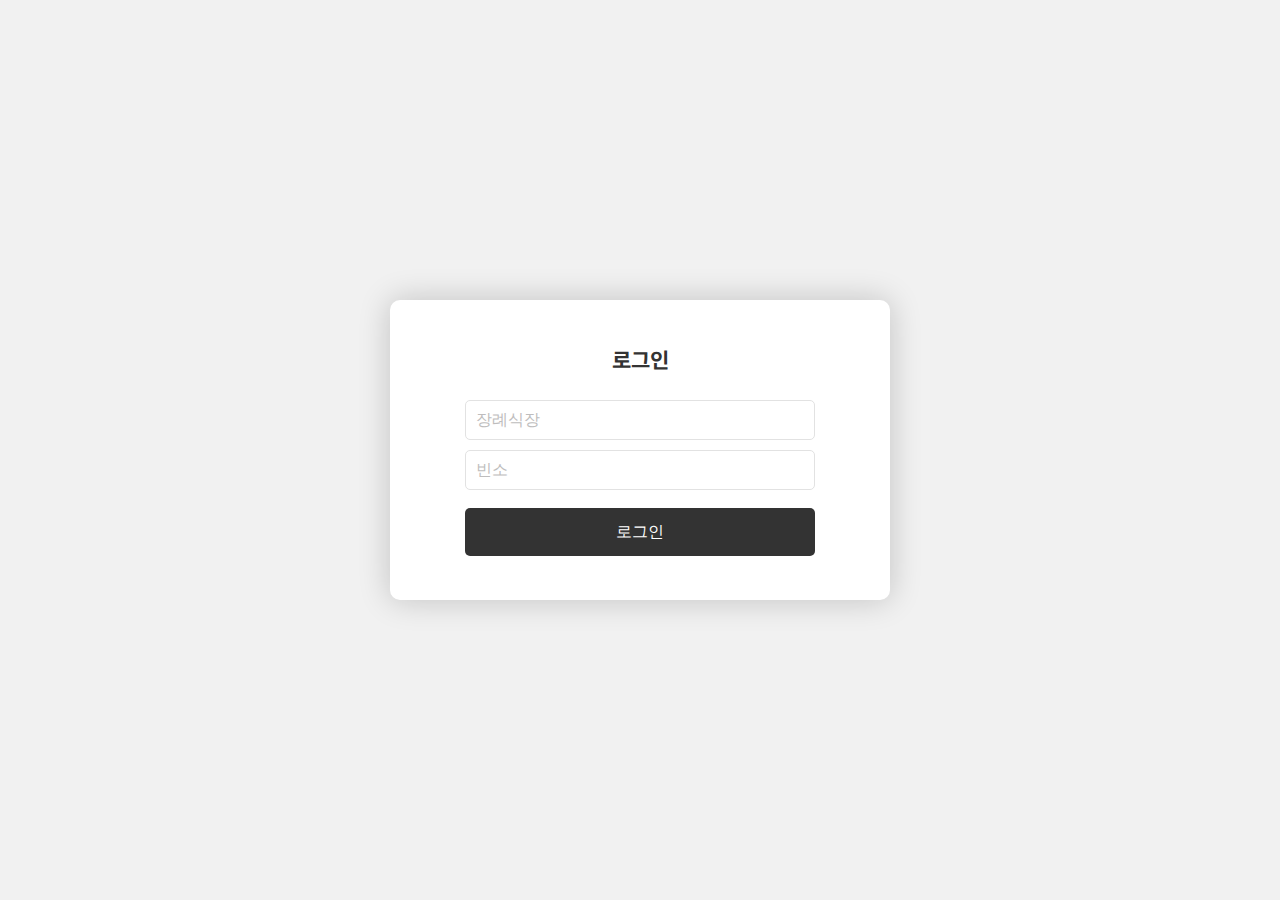
<file: index.html>
<!DOCTYPE html>
<html lang="ko">
  <head>
    <meta charset="UTF-8" />
    <meta name="viewport" content="width=device-width, initial-scale=1.0" />
    <link rel="stylesheet" href="./css/base.css" />
    <link rel="stylesheet" href="./css/common.css" />
    <link rel="stylesheet" href="./css/content.css" />
    <link
      rel="stylesheet"
      href="https://fonts.googleapis.com/css2?family=Material+Symbols+Outlined:opsz,wght,FILL,GRAD@48,400,0,0"
    />
    <title>주문</title>
    <script>
      const place = localStorage.getItem("place");
      const room = localStorage.getItem("room");
      if (!place || !room) {
        location.href = "/login.html";
      }
    </script>
  </head>
  <body>
    <div class="wrapper">
      <header class="header">
        <!-- <div class="logo">logo</div> -->
        <ul class="category">
          <li onclick="onSelectCate(0)">전체</li>
          <li onclick="onSelectCate(1)">카테고리1</li>
          <li onclick="onSelectCate(2)">카테고리2</li>
          <li onclick="onSelectCate(3)">카테고리3</li>
          <li onclick="onSelectCate(4)">카테고리4</li>
        </ul>
        <button type="button" class="btn_my_menu" onclick="onMenuToggle()">
          <span class="material-symbols-outlined"> account_circle </span>
          <div class="menu_pop">
            <ul>
              <li onclick="onPopMyInfo()">내 정보</li>
              <li onclick="onPopOrderList()">주문내역</li>
              <li onclick="onPopLogout()">로그아웃</li>
            </ul>
          </div>
        </button>
      </header>
      <div class="container">
        <section class="product_section">
          <ul class="product_list"></ul>
        </section>
        <section class="cart_section">
          <h2>
            장바구니<button
              type="button"
              class="btn_del"
              onclick="onRemoveCart()"
            >
              <span class="material-symbols-outlined">delete</span>
              전체삭제
            </button>
          </h2>
          <ul class="cart_list"></ul>
          <div class="cart_bttom_box">
            <span class="price_box">
              <span class="txt">합계 금액</span>
              <span class="price">0원</span>
            </span>
            <button class="btn_order" type="button" onclick="onOrderSubmit()">
              주문하기
            </button>
          </div>
        </section>
      </div>
      <footer class="footer"></footer>
    </div>
    <!-- 팝업 공통 -->
    <div class="common_pop_box">
      <div class="con_box">
        <div class="header">
          <h2></h2>
          <button class="btn_close" onclick="closePop('.common_pop_box')">
            <span class="material-symbols-outlined"> close </span>
          </button>
        </div>
        <div class="body">ss</div>
      </div>
      <div class="bg_box" onclick="closePop('.common_pop_box')"></div>
    </div>
    <!-- 주문내역 팝업 -->
  </body>
  <script>
    let prodList = [
      {
        name: "육개장1",
        img: "./images/menu.jpg",
        price: "1100000",
        ea: "50인분",
        category: 1,
        uid: "test1",
      },
      {
        name: "육개장2",
        img: "./images/menu.jpg",
        price: "1100000",
        ea: "50인분",
        category: 1,
        uid: "test2",
      },
      {
        name: "육개장3",
        img: "./images/menu.jpg",
        price: "1100000",
        ea: "50인분",
        category: 1,
        uid: "test3",
      },
      {
        name: "육개장4",
        img: "./images/menu.jpg",
        price: "1100000",
        ea: "50인분",
        category: 2,
        uid: "test4",
      },
      {
        name: "육개장5",
        img: "./images/menu.jpg",
        price: "1100000",
        ea: "50인분",
        category: 3,
        uid: "test5",
      },
    ];

    let currnetCate = 0;

    const getProdList = (data, cate) => {
      if (!data) return;
      let list = ``;
      if (cate) {
        data = data.filter((el) => el.category == cate);
      }
      data.forEach((el) => {
        list += `
          <li data-uid=${el.uid} onclick="onCart('${el.uid}')">
            <div class="img_box"><img src=${el.img} /></div>
            <div class="tit_box">
              <span class="tit">${el.name}</span>
              <span class="info">단위 : ${el.ea}</span>
              <span class="price">${new Intl.NumberFormat("ko-KR").format(
                el.price
              )}원</span>
            </div>
          </li>
        `;
      });
      document.querySelector(".product_list").innerHTML = list;
    };
    getProdList(prodList);

    document.addEventListener("click", (e) => {
      if (!e.target.closest(".btn_my_menu")) {
        onMenuToggle(1);
      }
    });

    //팝업열기
    const openPop = (target) => {
      document.querySelector(target).classList.add("on");
    };
    //팝업닫기
    const closePop = (target) => {
      document.querySelector(target).classList.remove("on");
      const title = document.querySelector(".common_pop_box .header h2");
      title.innerText = ``;
    };

    //내정보 팝업
    const onPopMyInfo = () => {
      const title = document.querySelector(".common_pop_box .header h2");
      title.innerText = `내 정보`;
      openPop(".common_pop_box");
    };
    //주문내역 팝업
    const onPopOrderList = () => {
      const title = document.querySelector(".common_pop_box .header h2");
      title.innerText = `주문내역`;
      openPop(".common_pop_box");
    };
    //로그아웃 팝업
    const onPopLogout = () => {
      const title = document.querySelector(".common_pop_box .header h2");
      title.innerText = `로그아웃`;
      const body = document.querySelector(".common_pop_box .body");

      body.innerHTML = `
      <div class="login__wrap logout">
          <div class="input_box">
            <input
              class="custom_input"
              type="text"
              id="place"
              placeholder="장례식장"
            />
          </div>
          <div class="input_box">
            <input
              class="custom_input"
              type="text"
              id="room"
              placeholder="빈소"
            />
          </div>
          <button type="button" onclick="onLogout()" class="btn_basic btn_login">
            로그아웃
          </button>
        </div>
      `;
      openPop(".common_pop_box");
    };

    const onLogout = () => {
      const place = document.querySelector("#place").value;
      const room = document.querySelector("#room").value;
      const localData = {
        place: localStorage.getItem("place"),
        room: localStorage.getItem("room"),
      };
      if (place == localData.place && room == localData.room) {
        localStorage.removeItem("place");
        localStorage.removeItem("room");
        location.href = "/login.html";
      } else {
        alert("정보가 올바르지 않습니다.");
      }
    };

    //메뉴토글
    const onMenuToggle = (close) => {
      const btn = document.querySelector(".btn_my_menu");
      if (close) {
        btn.classList.remove("on");
      } else {
        btn.classList.toggle("on");
      }
    };

    //카테고리 선택
    const onSelectCate = (uid) => {
      currnetCate = uid;
      getProdList(prodList, uid);
    };

    //가격 합계
    const priceSum = () => {
      const list = document.querySelectorAll(`.cart_list li`);
      let sum = 0;
      list.forEach((el) => {
        const prod = prodList.find((el2) => el2.uid == el.dataset.uid);
        sum += 1 * prod.price * el.querySelector("input").value;
      });
      document.querySelector(".cart_bttom_box .price_box .price").innerHTML = `
        ${new Intl.NumberFormat("ko-KR").format(sum)}원
      `;
      console.log(sum);
    };

    //장바구니 담기
    const onCart = (uid) => {
      const prod = prodList.find((el) => el.uid == uid);
      const cartList = document.querySelector(".cart_list");
      const isUid = cartList.querySelector(`li[data-uid='${uid}']`);

      if (isUid) {
        isUid.querySelector("input").value++;
      } else {
        const list = `
          <li data-uid=${prod.uid}>
            <div class="prod_info">
              <span class="tit">${prod.name}</span>
              <span class="price">${new Intl.NumberFormat("ko-KR").format(
                prod.price
              )}원</span>
            </div>
            <div class="amount_box">
              <button class="btn" type="button" onclick="onCartMinus('${
                prod.uid
              }')">-</button>
              <input class="input" type="number" value="1" readonly />
              <button class="btn" type="button" onclick="onCartPlus('${
                prod.uid
              }')">+</button>
              <button class="btn del" type="button" onclick="onRemoveCart('${
                prod.uid
              }')">
                <span class="material-symbols-outlined">delete</span>
              </button>
            </div>
          </li>
        `;
        cartList.innerHTML += list;
      }
      priceSum();
    };

    //수량합계
    const onModifySum = (uid, ea) => {
      const li = document.querySelector(`.cart_list li[data-uid=${uid}]`);
      const prod = prodList.find((el) => el.uid == uid);
      li.querySelector(".price").innerHTML = `${new Intl.NumberFormat(
        "ko-KR"
      ).format(prod.price * ea)}원`;
    };

    //수량조절
    const onCartMinus = (uid) => {
      const li = document.querySelector(`.cart_list li[data-uid=${uid}] input`);
      const value = li.value;
      if (value == 1) {
        alert("최소수량 입니다.");
      } else {
        li.value--;
      }
      onModifySum(uid, li.value);
      priceSum();
    };
    const onCartPlus = (uid) => {
      const input = document.querySelector(
        `.cart_list li[data-uid=${uid}] input`
      );
      input.value++;
      onModifySum(uid, input.value);
      priceSum();
    };

    //장바구니 초기화
    const cartReset = () => {
      document.querySelectorAll(`.cart_list li`).forEach((el) => {
        el.remove();
      });
    };

    //장바구니 삭제
    const onRemoveCart = (uid) => {
      if (!uid) {
        cartReset();
      } else {
        document.querySelector(`.cart_list li[data-uid=${uid}]`).remove();
      }
      priceSum();
    };

    //주문하기
    const onOrderSubmit = () => {
      const agree = confirm("주문 하시겠습니까?");
      if (!agree) return;
      const list = document.querySelectorAll(`.cart_list li`);
      const listArr = [];
      list.forEach((el) => {
        const uid = el.dataset.uid;
        const ea = el.querySelector("input").value;
        let obj = {
          uid,
          ea,
        };
        listArr.push(obj);
      });
      alert("주문이 완료되었습니다.");
      cartReset();
      priceSum();
      console.log(listArr);
    };
  </script>
</html>
</file>
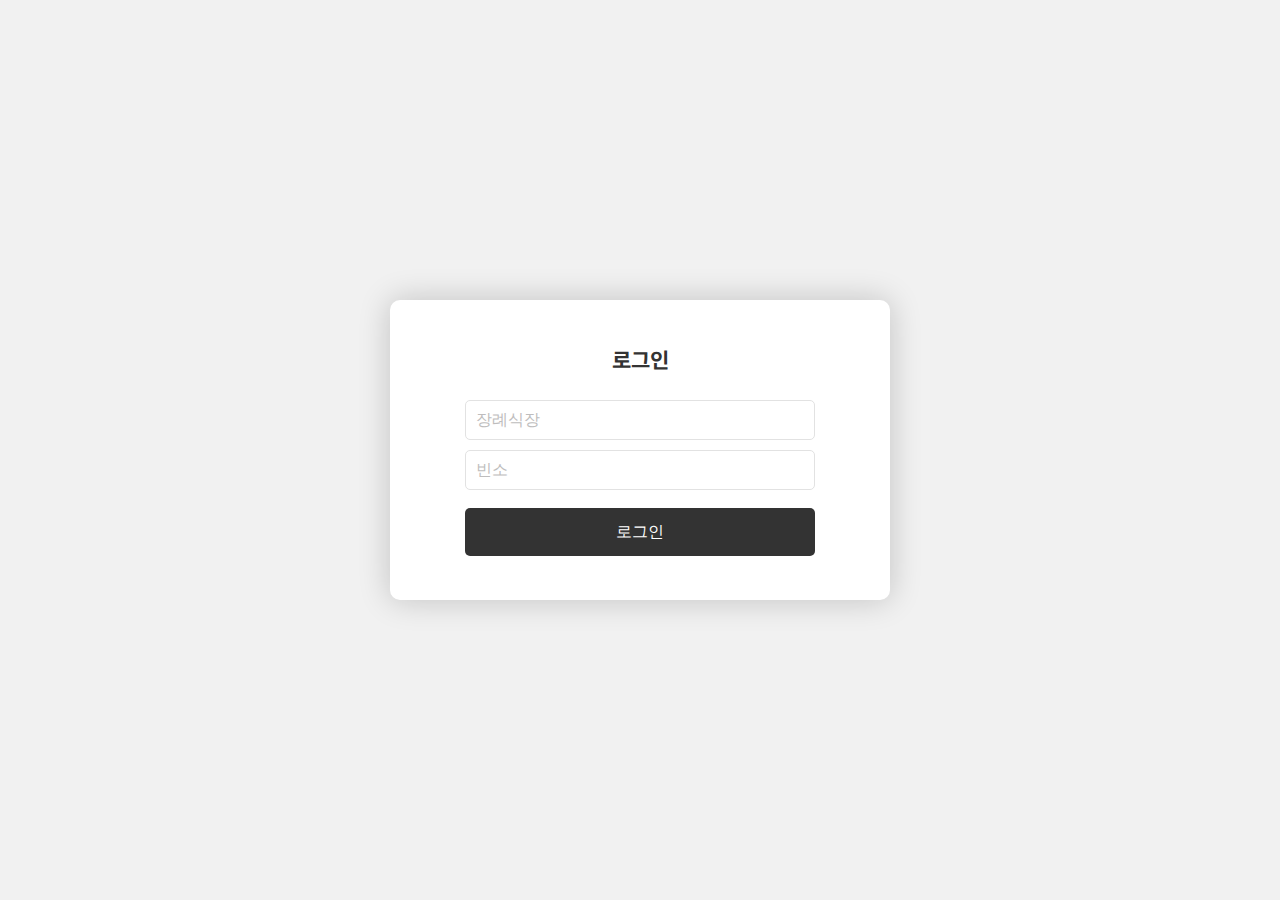
<file: login.html>
<!DOCTYPE html>
<html lang="en">
  <head>
    <meta charset="UTF-8" />
    <meta name="viewport" content="width=device-width, initial-scale=1.0" />
    <title>로그인</title>
    <link rel="stylesheet" href="./css/base.css" />
    <link rel="stylesheet" href="./css/common.css" />
    <link rel="stylesheet" href="./css/content.css" />
  </head>
  <body>
    <div class="wrapper">
      <div class="container">
        <div class="login__wrap">
          <h2>로그인</h2>
          <div class="input_box">
            <input
              class="custom_input"
              type="text"
              id="place"
              placeholder="장례식장"
            />
          </div>
          <div class="input_box">
            <input
              class="custom_input"
              type="text"
              id="room"
              placeholder="빈소"
            />
          </div>
          <button type="button" onclick="onLogin()" class="btn_basic btn_login">
            로그인
          </button>
        </div>
      </div>
      <footer class="footer"></footer>
    </div>
  </body>
  <script>
    const onLogin = () => {
      const place = document.querySelector("#place").value;
      const room = document.querySelector("#room").value;
      localStorage.setItem("place", place);
      localStorage.setItem("room", room);
      location.href = "/";
    };
  </script>
</html>
</file>
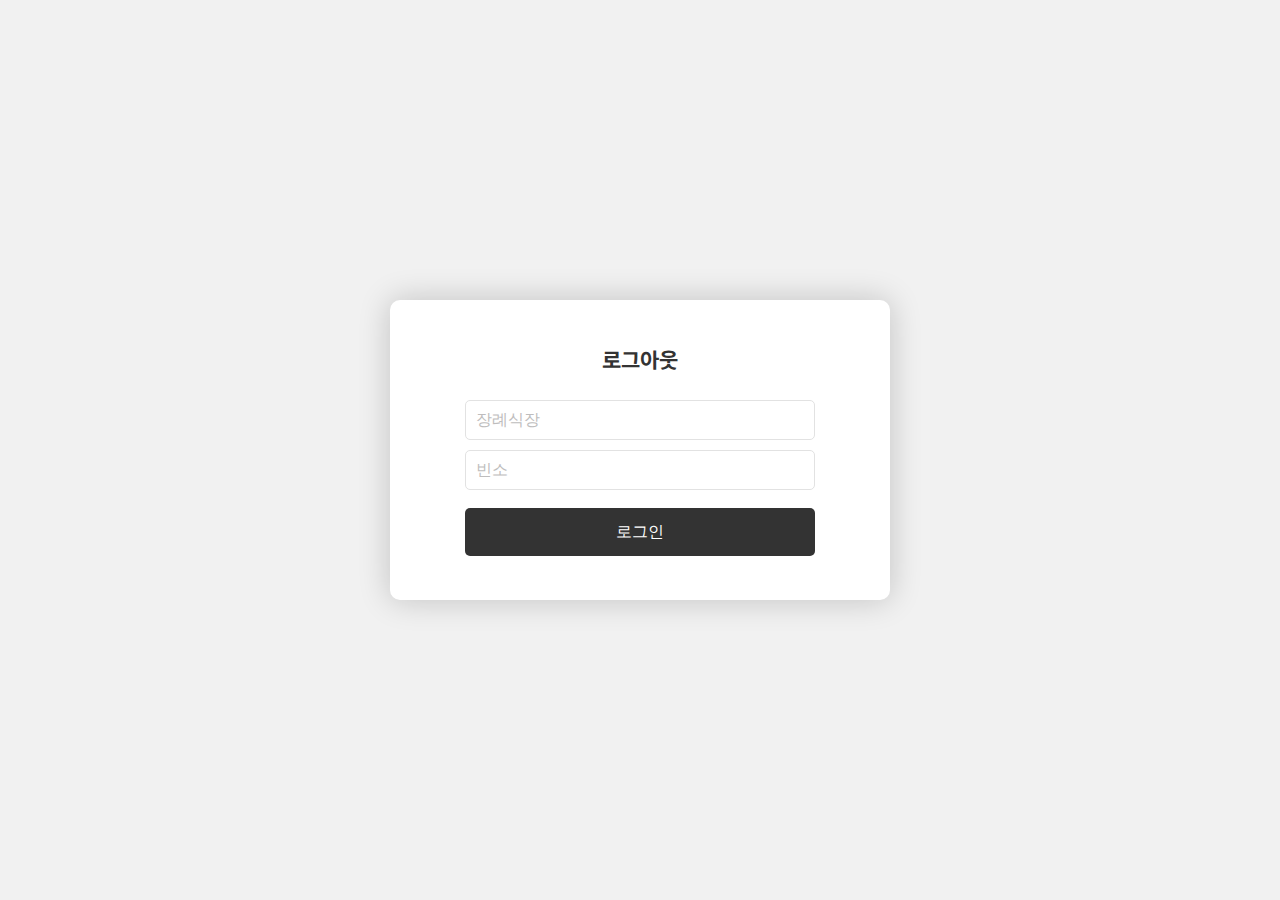
<file: logout.html>
<!DOCTYPE html>
<html lang="en">
  <head>
    <meta charset="UTF-8" />
    <meta name="viewport" content="width=device-width, initial-scale=1.0" />
    <title>로그아웃</title>
    <link rel="stylesheet" href="./css/base.css" />
    <link rel="stylesheet" href="./css/common.css" />
    <link rel="stylesheet" href="./css/content.css" />
  </head>
  <body>
    <div class="wrapper">
      <div class="container">
        <div class="login__wrap">
          <h2>로그아웃</h2>
          <div class="input_box">
            <input
              class="custom_input"
              type="text"
              id="place"
              placeholder="장례식장"
            />
          </div>
          <div class="input_box">
            <input
              class="custom_input"
              type="text"
              id="room"
              placeholder="빈소"
            />
          </div>
          <button type="button" onclick="onLogin()" class="btn_basic btn_login">
            로그인
          </button>
        </div>
      </div>
      <footer class="footer"></footer>
    </div>
  </body>
  <script>
    const onLogin = () => {
      const place = document.querySelector("#place").value;
      const room = document.querySelector("#room").value;
      localStorage.setItem("place", place);
      localStorage.setItem("room", room);
      location.href = "/";
    };
  </script>
</html>
</file>
<file: css/base.css>
@charset "UTF-8";
/*
=========================================================================
/* Name: 동성 태블릿오더
/* PART: BASE STYLE 
/* Version: 1.0 / day: 2023-07 
=========================================================================
*/
@import url("https://fonts.googleapis.com/css2?family=Montserrat:wght@300;500;700&family=Noto+Sans+KR:wght@300;500;700&display=swap");

@font-face {
  font-family: "SBAggroL";
  src: url("https://cdn.jsdelivr.net/gh/projectnoonnu/noonfonts_2108@1.1/SBAggroL.woff")
    format("woff");
  font-weight: normal;
  font-style: normal;
}
@font-face {
  font-family: "SBAggroM";
  src: url("https://cdn.jsdelivr.net/gh/projectnoonnu/noonfonts_2108@1.1/SBAggroM.woff")
    format("woff");
  font-weight: normal;
  font-style: normal;
}

/* Common */
html {
  text-align: left;
  color: #333;
  line-height: normal;
  font-family: "Noto Sans KR", sans-serif;
  font-weight: 300;
  letter-spacing: 0;
}

body,
div,
dl,
dt,
dd,
ul,
ol,
li,
h1,
h2,
h3,
h4,
h5,
h6,
span,
form,
fieldset,
p,
button,
address,
table,
tbody,
tfoot,
thead,
th,
tr,
td,
video,
tt,
label {
  margin: 0;
  padding: 0;
  box-sizing: border-box;
}

form {
  display: block;
  width: 100%;
}

header,
article,
aside,
canvas,
details,
figcaption,
figure,
footer,
hgroup,
menu,
nav,
section,
summary,
mark {
  display: block;
  margin: 0;
  padding: 0;
  box-sizing: border-box;
}

h1,
h2,
h3,
h4,
h5,
h6,
input,
button,
textarea,
select,
table {
  box-sizing: border-box;
}

input,
button,
textarea,
select {
  background-color: #fff;
  border-radius: 0;
  box-sizing: border-box;
}

/*-webkit-appearance: none*/
input[type="radio"] {
  background-color: transparent;
}

button,
textarea {
  -webkit-appearance: none;
}

img,
fieldset,
iframe {
  border: 0 none;
}

li {
  list-style: none;
}

img,
input,
select,
button,
textarea {
  vertical-align: middle;
  box-sizing: border-box;
}

input[type="radio"] {
  border-radius: 0px 0px;
  -webkit-border-radius: 50%;
}

img {
  max-width: 100%;
}

em,
address,
optgroup {
  font-style: normal;
}

label,
button {
  cursor: pointer;
}

label {
  position: relative;
}

button {
  margin: 0;
  padding: 0;
  border: 0;
  background: none;
}

a,
::after,
::before {
  box-sizing: border-box;
}

a {
  text-decoration: none;
  color: #555;
  color: inherit;
}

legend,
caption {
  font-size: 0;
  width: 0;
  height: 0;
  line-height: 0;
  overflow: hidden;
  text-indent: -9999px;
}

p {
  word-break: break-word;
}

dt,
dd,
li {
  word-break: keep-all;
}

table {
  width: 100%;
  border-spacing: 0;
}

/* hidden contents */
.skip,
.hidden {
  position: absolute;
  width: 1px;
  height: 1px;
  font-size: 0;
  line-height: 0;
  overflow: hidden;
  z-index: -1;
}

#skip_navi {
  position: absolute;
  top: 0;
  height: 0px;
  width: 100%;
  z-index: 150;
}

#skip_navi a {
  display: block;
  height: 1px;
  width: 1px;
  margin-bottom: -1px;
  overflow: hidden;
  text-align: center;
  color: #fff;
  white-space: nowrap;
}

#skip_navi a:focus,
#skip_navi a:active {
  display: block;
  top: 0;
  width: 100%;
  height: 45px;
  padding: 10px 0;
  background: #021b87;
}

textarea {
  font-family: "Noto Sans KR", sans-serif;
  font-weight: 300;
}
</file>
<file: css/common.css>
@charset "UTF-8";
/* 인풋 */
html {
  font-size: 16px;
  image-rendering: -webkit-optimize-contrast; }

body {
  font-size: 0.875rem; }

body.fix {
  overflow: hidden; }

.hr {
  background-color: #ddd;
  width: 100%;
  height: 1px; }

.content_box {
  max-width: 1300px;
  width: 100%;
  margin: 0 auto;
  position: relative; }

.content_box.has_lnb {
  display: flex;
  justify-content: flex-start;
  align-items: flex-start;
  flex-direction: row; }

.content_box.has_lnb .lnb_wrapper {
  margin-right: 40px; }

.content_box.has_lnb .right_con {
  flex: 1; }

.com_info_box {
  padding: 15px;
  background: #fbfbfb; }

.com_info_box li {
  font-size: 12px;
  color: #999;
  display: flex;
  margin-bottom: 10px;
  line-height: 1.5; }

.com_info_box li:last-child {
  margin-bottom: 0; }

.com_info_box li::before {
  content: "";
  display: inline-block;
  width: 2px;
  height: 2px;
  background: #999;
  margin-right: 5px;
  position: relative;
  top: 8px; }

h2.sub_title {
  font-size: 36px;
  margin-bottom: 40px;
  font-family: "SBAggroM";
  text-align: center; }

@media (max-width: 1024px) {
  h2.sub_title {
    display: none; }
  .content_box.has_lnb {
    padding: 0; } }

.col_main {
  color: #d39f4b; }

.col_gray {
  color: #999; }

.col_bd {
  color: #bebdbd; }

.fon_li {
  font-weight: 300; }

.fon_nm {
  font-weight: 500; }

.fon_bd {
  font-weight: 700; }

.fon_mon_li {
  font-family: "Montserrat";
  font-weight: 300; }

.fon_mon_nm {
  font-family: "Montserrat";
  font-weight: 500; }

.fon_mon_bd {
  font-family: "Montserrat";
  font-weight: 700; }

/* font-size */
.fon_11 {
  font-size: 0.688rem; }

.fon_12 {
  font-size: 0.75rem; }

.fon_13 {
  font-size: 0.813rem; }

.fon_14 {
  font-size: 0.875rem; }

.fon_15 {
  font-size: 0.938rem; }

.fon_16 {
  font-size: 1rem; }

.fon_17 {
  font-size: 1.063rem; }

.fon_18 {
  font-size: 1.125rem; }

.fon_19 {
  font-size: 1.188rem; }

.fon_20 {
  font-size: 1.25rem; }

.fon_21 {
  font-size: 1.313rem; }

.fon_22 {
  font-size: 1.375rem; }

.fon_23 {
  font-size: 1.438rem; }

.fon_24 {
  font-size: 1.5rem; }

.fon_25 {
  font-size: 1.563rem; }

.fon_26 {
  font-size: 1.625rem; }

.flex_box {
  display: flex; }

.flex_box.a_cen {
  align-items: center; }

.flex_box.a_end {
  align-items: flex-end; }

.flex_box.j_cen {
  justify-content: center; }

.flex_box.j_bet {
  justify-content: space-between; }

.flex_box.j_end {
  justify-content: flex-end; }

.flex_box.d_col {
  flex-direction: column; }

h2.title {
  font-size: 2rem;
  font-weight: 700;
  font-family: "Montserrat"; }

h2.title.type2 {
  font-size: 18px;
  margin-top: 10px; }

h3.title {
  font-size: 1.5rem;
  font-weight: 700; }

.title {
  font-size: 1rem;
  margin-bottom: 1rem;
  font-weight: 500; }

.crop {
  display: -webkit-box;
  word-wrap: break-word;
  -webkit-box-orient: vertical;
  overflow: hidden;
  text-overflow: ellipsis; }

.crop.line2 {
  -webkit-line-clamp: 2; }

.crop.line3 {
  -webkit-line-clamp: 3; }

.crop.line4 {
  -webkit-line-clamp: 4; }

.crop.line5 {
  -webkit-line-clamp: 5; }

#header {
  height: 80px;
  box-shadow: 0 3px 6px 0 rgba(0, 0, 0, 0.07);
  position: -webkit-sticky;
  position: sticky;
  top: 0;
  z-index: 200;
  background-color: #fff; }

.header_box {
  height: 80px;
  display: flex;
  justify-content: space-between;
  align-items: center;
  flex-direction: row; }

.header_box .left {
  display: flex;
  justify-content: flex-start;
  align-items: center;
  flex-direction: row; }

.header_box .left .logo {
  margin-top: -8px;
  margin-right: 60px; }

.header_box .right {
  display: flex;
  justify-content: flex-start;
  align-items: center;
  flex-direction: row;
  height: 100%;
  position: absolute;
  right: 0;
  top: 50%;
  transform: translateY(-50%); }

.header_box .right li {
  margin-right: 30px;
  position: relative; }

.header_box .right li.welcome_name {
  font-size: 12px;
  margin-right: 30px;
  position: relative;
  top: 2px; }

.header_box .right li.mypage:hover .mypage_pop {
  display: flex;
  z-index: 1;
  animation: fade_in 0.2s both; }

.header_box .right li:last-child {
  margin-right: 0; }

.header_box .right .mypage_pop {
  opacity: 0;
  z-index: -1;
  position: absolute;
  top: 40px;
  left: 50%;
  transform: translateX(-50%);
  display: flex;
  justify-content: flex-start;
  align-items: center;
  flex-direction: column;
  display: none; }

.header_box .right .mypage_pop .list {
  background-color: #fff;
  position: relative;
  border-radius: 5px;
  border: 1px solid #e6e6e6;
  font-size: 0.75rem;
  min-width: 80px; }

.header_box .right .mypage_pop .list li {
  display: block;
  text-align: center;
  padding: 12px 18px 11px;
  margin: 0; }

.header_box .right .mypage_pop .list li:first-child {
  margin-top: 5px; }

.header_box .right .mypage_pop .list li a {
  display: block;
  text-align: center; }

.header_box .right .mypage_pop .list li a.office {
  padding: 9px 17px 7px;
  background-color: #333;
  border-radius: 3px;
  color: #fff; }

.header_box .right .mypage_pop::before {
  content: "";
  display: inline-block;
  position: absolute;
  width: 14px;
  height: 14px;
  position: absolute;
  top: -7px;
  transform: rotate(45deg);
  border: 1px solid #e6e6e6; }

.header_box .right .mypage_pop::after {
  content: "";
  display: inline-block;
  position: absolute;
  width: 17px;
  height: 3px;
  position: absolute;
  top: -1px;
  left: 50%;
  transform: translateX(-50%);
  background-color: #fff;
  z-index: 10; }

.header_box .right .mypage_pop .log_out {
  width: 100%;
  height: 37px;
  line-height: 37px;
  color: #bebdbd;
  padding: 0 !important;
  border-top: 1px solid #e6e6e6;
  font-size: 0.75rem;
  margin-top: 6px !important; }

.product_sub_total {
  position: fixed;
  top: 80px;
  z-index: 100;
  width: 100%;
  background-color: #fff;
  border-bottom: 1px solid #e6e6e6;
  height: 0;
  overflow: hidden;
  opacity: 0;
  transition: 0.2s; }

.product_sub_total.on {
  height: auto;
  opacity: 1; }

.product_sub_total .content_box {
  padding: 20px 0 20px 162px;
  display: flex;
  justify-content: flex-start;
  align-items: flex-start;
  flex-direction: row; }

.product_sub_total .content_box dl {
  line-height: 1.5;
  font-size: 14px;
  margin-right: 40px;
  min-width: 110px; }

.product_sub_total .content_box dl dt {
  color: #a88421;
  padding-bottom: 5px;
  width: 100%;
  border-bottom: 1px solid #e6e6e6;
  margin-bottom: 8px;
  font-weight: 500;
  padding-left: 10px; }

.product_sub_total .content_box dl dd {
  padding-left: 10px;
  margin-bottom: 10px; }

.product_sub_total .content_box dl dd:last-child {
  margin-bottom: 0; }

@media all and (max-width: 1024px) {
  .product_sub_total {
    display: none; } }

@keyframes fade_in {
  to {
    opacity: 1; } }

#gnb {
  display: flex;
  justify-content: center;
  align-items: center;
  flex-direction: row; }

#gnb li {
  height: 80px;
  display: flex;
  justify-content: flex-start;
  align-items: center;
  flex-direction: row;
  margin-right: 60px;
  font-size: 18px; }

#gnb li:last-child {
  margin-right: 0; }

.foot_temp_link {
  background-color: #ac9e83;
  padding: 10px 0;
  text-align: center; }

.foot_temp_link .content_box {
  display: flex;
  justify-content: center;
  flex-wrap: wrap; }

.foot_temp_link .content_box a {
  color: #fff;
  margin-right: 10px;
  font-size: 14px;
  line-height: 1.5; }

#footer {
  background-color: #c3af8e;
  padding: 30px 0; }

#footer .footer_box {
  padding-right: 200px; }

#footer .top_box {
  color: #fff;
  margin-bottom: 16px; }

#footer .top_box .footer_logo {
  margin-right: 1.875rem;
  position: relative;
  top: -5px; }

#footer .top_box .link_box {
  display: flex;
  justify-content: flex-start;
  align-items: center;
  flex-direction: row;
  flex-wrap: wrap; }

#footer .top_box .link_box li {
  margin-right: 10px;
  font-weight: 500;
  position: relative;
  padding-right: 10px; }

#footer .top_box .link_box li:last-child {
  margin-right: 0; }

#footer .top_box .link_box li::after {
  content: "";
  display: inline-block;
  position: absolute;
  width: 1px;
  height: 12px;
  background-color: #fff;
  right: 0;
  top: calc(50% + 1px);
  transform: translateY(-50%);
  font-weight: 500; }

#footer .top_box .link_box li:last-child::after {
  display: none; }

#footer .top_box .link_box li a {
  font-size: 12px;
  line-height: 1.5; }

#footer .info_box p span {
  position: relative;
  color: #fcfcfc;
  font-size: 12px;
  line-height: 1.5; }

#footer .info_box p span a {
  white-space: nowrap; }

#footer .info_box p span em {
  margin: 0 5px; }

#footer .info_box p span:last-child em {
  display: none; }

#footer .info_box .copy {
  display: block;
  margin-top: 0.875rem;
  color: #fcfcfc;
  font-size: 12px;
  line-height: 1.5; }

#footer .cs_center {
  width: 100%;
  max-width: 197px;
  padding: 22px 0;
  border: 1px solid #fff;
  border-radius: 10px;
  position: absolute;
  right: 20px;
  top: 50%;
  transform: translateY(-50%);
  display: flex;
  justify-content: flex-start;
  align-items: center;
  flex-direction: column;
  color: #fff; }

#footer .cs_center dt {
  font-size: 1.125rem;
  margin-bottom: 10px;
  font-weight: 500; }

#footer .cs_center .call {
  font-size: 1.75rem;
  margin-bottom: 10px;
  font-weight: 700; }

#footer .cs_center .call a {
  font-family: "Montserrat"; }

#footer .cs_center .time {
  font-size: 12px;
  text-align: center; }

#footer .cs_center .time strong {
  display: block;
  margin-bottom: 4px;
  font-family: "Montserrat"; }

#footer .cs_center .time span {
  font-family: "Montserrat";
  margin-bottom: 5px; }

.lnb_wrapper {
  width: 220px;
  flex-shrink: 0; }

.lnb_wrapper h2 {
  font-size: 2rem;
  margin-bottom: 1.875rem; }

.lnb_wrapper .lnb {
  width: 100%;
  margin-top: 1px;
  display: flex;
  justify-content: flex-start;
  align-items: center;
  flex-direction: column; }

.lnb_wrapper .lnb > li {
  margin-top: -1px;
  width: 100%;
  position: relative;
  border: 1px solid #f2f2f2;
  border-width: 1px 0; }

.lnb_wrapper .lnb > li > a {
  display: block;
  font-size: 1.125rem;
  padding: 17px 45px 17px 10px;
  font-weight: 500; }

.lnb_wrapper .lnb > li.has_sub::before {
  content: "";
  display: inline-block;
  position: absolute;
  width: 1px;
  height: 11px;
  transition: 0.2s;
  background-color: #333;
  right: 31px;
  top: 21px; }

.lnb_wrapper .lnb > li.has_sub::after {
  content: "";
  display: inline-block;
  position: absolute;
  width: 11px;
  height: 1px;
  background-color: #333;
  right: 26px;
  top: 26px; }

.lnb_wrapper .lnb > li.on.has_sub::before {
  transform: rotate(90deg); }

.lnb_wrapper .lnb > li.on .depth_2 {
  display: block; }

.lnb_wrapper .lnb .depth_2 {
  display: none;
  margin-bottom: 10px; }

.lnb_wrapper .lnb .depth_2 li a {
  display: block;
  padding: 11px 20px;
  font-size: 1rem;
  color: #bebdbd; }

.lnb_wrapper .lnb.no_acd > li {
  border: none; }

.lnb_wrapper .lnb.no_acd > li h3 {
  padding: 17px 0;
  font-size: 18px; }

.lnb_wrapper .lnb.no_acd .depth_2 {
  display: block; }

.lnb_wrapper .lnb.no_acd .depth_2 li {
  height: 38px;
  display: flex;
  justify-content: flex-start;
  align-items: center;
  flex-direction: row; }

.lnb_wrapper .lnb.no_acd .depth_2 li.on {
  background-color: #c3af8e; }

.lnb_wrapper .lnb.no_acd .depth_2 li.on a {
  color: #fff; }

.lnb_wrapper .lnb.no_acd .depth_2 li a {
  color: #333;
  padding: 0 10px; }

.com_bg_pop {
  width: 100vw;
  height: 100vh;
  position: fixed;
  z-index: -1;
  opacity: 0;
  transition: 0.2s;
  left: 0;
  top: 0;
  display: flex;
  justify-content: center;
  align-items: center;
  flex-direction: row; }

.com_bg_pop .pop_box {
  max-height: 90vh;
  overflow: auto;
  min-width: 320px;
  background: #fff;
  position: relative;
  z-index: 1; }

.com_bg_pop .pop_box.w_650 {
  width: 650px; }

.com_bg_pop .pop_box.w_920 {
  width: 920px; }

.com_bg_pop .pop_box.no_tit {
  padding-top: 65px; }

.com_bg_pop .pop_box .header {
  position: sticky;
  top: 0;
  height: 70px;
  background-color: #fff;
  z-index: 50;
  display: flex;
  justify-content: center;
  align-items: center;
  flex-direction: row;
  margin-bottom: 22px;
  border-bottom: 1px solid #e6e6e6; }

.com_bg_pop .pop_box h2.tit {
  font-size: 1.625rem;
  text-align: center;
  font-weight: 500; }

.com_bg_pop .pop_box .pop_btn_close {
  top: 50%;
  right: 1.375rem;
  transform: translateY(-50%); }

.com_bg_pop .pop_box .con_box {
  padding: 0 50px 50px 50px; }

.com_bg_pop.on {
  z-index: 1000;
  opacity: 1; }

.com_bg_pop p {
  font-size: 18px;
  line-height: 1.5;
  text-align: center; }

.com_bg_pop .btn_box {
  display: flex;
  justify-content: center;
  align-items: center;
  flex-direction: row;
  margin-top: 35px; }

.com_bg_pop .btn_box button {
  flex: 1;
  max-width: 174px; }

.com_bg_pop .btn_box button:first-child {
  margin-right: 5px; }

.com_bg_pop .info_box {
  padding: 15px;
  background-color: #fbfbfb; }

.com_bg_pop .info_box .list {
  color: #999;
  font-size: 12px; }

.com_bg_pop .info_box .list > li {
  padding-left: 7px;
  position: relative;
  line-height: 1.5;
  margin-bottom: 10px; }

.com_bg_pop .info_box .list > li::before {
  content: "";
  display: inline-block;
  position: absolute;
  width: 2px;
  height: 2px;
  background-color: #999;
  position: absolute;
  left: 0;
  top: 8px; }

.com_bg_pop .info_box .list > li ul > li {
  padding-left: 8px;
  position: relative;
  line-height: 1.4; }

.com_bg_pop .info_box .list > li ul > li::before {
  content: "";
  display: inline-block;
  position: absolute;
  width: 4px;
  height: 1px;
  background-color: #999;
  position: absolute;
  left: 0;
  top: 8px; }

.com_bg_pop .inner_bg {
  background: rgba(0, 0, 0, 0.5);
  position: absolute;
  left: 0;
  top: 0;
  width: 100%;
  height: 100%; }

@media (max-width: 768px) {
  .com_bg_pop .pop_box {
    width: 100%;
    height: 100%; } }

.com_pop_box {
  min-width: 320px;
  z-index: -1;
  opacity: 0;
  transition: 0.2s;
  position: fixed;
  left: 50%;
  top: 50%;
  transform: translate(-50%, -45%);
  background: #fff; }

.com_pop_box .header {
  position: sticky;
  top: 0;
  height: 70px;
  display: flex;
  justify-content: center;
  align-items: center;
  flex-direction: row;
  margin-bottom: 22px;
  border-bottom: 1px solid #e6e6e6; }

.com_pop_box h2.tit {
  font-size: 1.625rem;
  text-align: center;
  font-weight: 500; }

.com_pop_box .pop_btn_close {
  top: 50%;
  right: 1.375rem;
  transform: translateY(-50%); }

.com_pop_box.on {
  z-index: 1000;
  opacity: 1;
  transform: translate(-50%, -50%); }

.com_pop_box .con_box {
  padding: 0 50px 50px 50px; }

@media (max-width: 768px) {
  .com_pop_box {
    width: 100%;
    height: 100vh;
    left: 0;
    top: 0;
    transform: translate(0, 0) !important; }
  .com_pop_box .con_box {
    padding: 10px; }
  .com_pop_box.on {
    left: 0;
    top: 0;
    transform: translate(0, 0); } }

.pop_btn_close {
  width: 1.625rem;
  height: 1.625rem;
  background: url(../img/close_ic_black.svg) no-repeat center/contain;
  position: absolute; }

.com_fix_bg,
.com_pop_bg {
  width: 100%;
  height: 100vh;
  background: rgba(0, 0, 0, 0.5);
  position: fixed;
  left: 0;
  top: 0;
  z-index: -1;
  opacity: 0;
  transition: 0.2s; }

.com_fix_bg.on,
.com_pop_bg.on {
  opacity: 1;
  z-index: 500; }

.ic_search_b {
  display: inline-block;
  width: 1.5rem;
  height: 1.5rem;
  background: url(../img/search_ic_black.svg) no-repeat center/contain; }

.btn_close_g {
  display: none;
  width: 13px;
  height: 13px;
  background: url(../img/close_ic.svg) no-repeat center/contain; }

.btn_close_g.on {
  display: block; }

.custom_input {
  min-width: 120px;
  height: 40px;
  border: 1px solid #e2e2e2;
  padding: 0 10px;
  font-size: 16px; }

.custom_input.datepicker {
  color: #bebdbd; }

.custom_radio_box {
  margin-left: 1px;
  display: flex;
  justify-content: flex-start;
  align-items: center;
  flex-direction: row; }

.custom_radio_box .custom_radio.type2 + label {
  min-width: 120px;
  height: 48px;
  margin-left: -1px;
  font-size: 16px;
  border: 1px solid #e2e2e2;
  color: #bebdbd;
  text-align: center;
  line-height: 47px; }

.custom_radio_box .custom_radio:checked + label {
  border-color: #333;
  color: #a88421;
  z-index: 1; }

.custom_radio {
  position: absolute;
  z-index: -1;
  opacity: 0;
  width: 0;
  height: 0; }

.custom_radio:checked + .btn_basic {
  background-color: #333;
  color: #fff;
  border: none; }

input {
  border: 1px solid #e6e6e6;
  border-radius: 5px;
  background-color: #fff;
  width: 18px;
  height: 18px;
  margin-left: 0; }

input::placeholder {
  color: #bebdbd; }

.checkbox {
  position: absolute;
  height: 0;
  width: 0;
  overflow: hidden;
  opacity: 0;
  z-index: -1; }

.checkbox + label {
  padding-left: 28px;
  display: inline-block;
  line-height: 1.4; }

.checkbox + label::before {
  content: "";
  position: absolute;
  left: 0;
  top: 0;
  display: inline-block;
  width: 20px;
  height: 20px;
  border-radius: 50%;
  border: 1px solid #bebdbd;
  background: #fff url(../img/icon_check.svg) center no-repeat;
  background-size: 10px auto; }

.checkbox:checked + label::before {
  border: none;
  background: #333 url(../img/icon_check_white.svg) center no-repeat;
  background-size: 10px auto; }

.checkbox.no_txt + label::before {
  top: 50%;
  transform: translateY(-50%); }

.checkbox2 {
  position: absolute;
  height: 0;
  width: 0;
  z-index: -1; }

.checkbox2 + label {
  padding-left: 26px; }

.checkbox2 + label::before {
  content: "";
  position: absolute;
  left: 0;
  top: 50%;
  transform: translateY(-50%);
  display: inline-block;
  width: 18px;
  height: 18px;
  border: 1px solid #e6e6e6;
  background: #fff url(../img/icon_check.svg) center no-repeat;
  background-size: 10px auto; }

.checkbox2:checked + label::before {
  background: #333 url(../img/icon_check_white.svg) center no-repeat;
  background-size: 10px auto;
  border: none; }

.input_box {
  position: relative;
  font-size: 16px; }

.input_box .info {
  position: absolute;
  left: 0;
  bottom: -21px;
  font-size: 12px; }

.input_box .info.able {
  color: #3897f0; }

.input_box .info.disable {
  color: #fd3b31; }

.input_box.flex {
  display: flex;
  justify-content: flex-start;
  align-items: center;
  flex-direction: row; }

.input {
  width: 100%;
  height: 40px;
  border: none;
  border-bottom: 1px solid #bebdbd;
  padding: 0 10px;
  line-height: 48px;
  outline: none; }

.input + label {
  position: absolute;
  left: 10px;
  bottom: 17px;
  color: #ccc;
  transition: all 0.2s;
  font-weight: 300; }

.input + label.require span::after {
  content: "*"; }

.input:focus {
  border-bottom-color: #333; }

.input:focus + label,
.input.on + label {
  left: 0;
  bottom: 46px;
  color: #333;
  font-size: 14px; }

.input.on + label {
  color: #bebdbd; }

.input.on:focus + label {
  left: 0;
  bottom: 46px;
  color: #333;
  font-size: 14px; }

.input_read {
  width: 100%;
  height: 48px;
  background-color: #f1f1f1;
  color: #bebdbd;
  padding: 0 10px;
  line-height: 48px;
  outline: none; }

.input_read::placeholder {
  color: #bebdbd; }

.input_read + label {
  position: absolute;
  left: 0;
  top: -24px;
  font-weight: 400;
  font-size: 0.875rem; }

.input_radio {
  position: absolute;
  width: 0;
  height: 0;
  z-index: -1;
  opacity: 0; }

.input_radio + label {
  height: 48px;
  padding: 0 1rem;
  border: 1px solid #bebdbd;
  display: flex;
  justify-content: center;
  align-items: center;
  flex-direction: row;
  font-size: 1rem;
  flex-shrink: 0; }

.input_radio.read + label {
  color: #929292;
  background-color: #f1f1f1; }

.input_radio:checked + label {
  background-color: #bebdbd; }

.radio_box {
  display: flex;
  justify-content: flex-start;
  align-items: center;
  flex-direction: row; }

.radio_box label {
  margin-left: -1px; }

.check_radio {
  position: absolute;
  width: 0;
  height: 0;
  z-index: -1;
  opacity: 0; }

.check_radio + label {
  display: flex;
  justify-content: flex-start;
  align-items: center;
  flex-direction: row; }

.check_radio + label .ic {
  flex-shrink: 0;
  width: 20px;
  height: 20px;
  border-radius: 50%;
  border: 1px solid #bebdbd;
  background: #fff url(../img/icon_check.svg) center no-repeat;
  background-size: 10px auto;
  margin-right: 14px; }

.check_radio:checked + label .ic {
  border: none;
  background: #333 url(../img/icon_check_white.svg) center no-repeat;
  background-size: 10px auto; }

.bd_input {
  width: 100%;
  height: 48px;
  font-size: 16px;
  padding: 0 15px;
  border: 1px solid #bebdbd; }

.bd_input::placeholder {
  color: #bebdbd; }

.input_box.file_box {
  width: 100%;
  margin-bottom: 40px; }

.input_box.file_box .input_file {
  position: absolute;
  width: 0;
  height: 0; }

.input_box.file_box .file_name {
  position: absolute;
  left: 10px;
  bottom: 10px;
  color: #555;
  font-size: 14px; }

.input_box.file_box .input_file + label {
  border-bottom: 1px solid #bebdbd;
  width: 100%;
  display: block;
  height: 48px; }

.input_box.file_box .input_file + label span {
  color: #ccc;
  position: absolute;
  left: 10px;
  bottom: 15px;
  transition: all 0.2s; }

.input_box.file_box .input_file + label span::after {
  content: "*"; }

.input_box.file_box .input_file.on + label span {
  font-size: 14px;
  left: 0;
  top: -10px; }

@media (max-width: 1024px) {
  .bd_input {
    height: 42px; } }

.pop_input {
  margin-bottom: 20px; }

.pop_input h3 {
  font-size: 14px;
  line-height: 1.4;
  margin-bottom: 5px;
  color: #bebdbd;
  font-weight: 300; }

.pop_input textarea,
.pop_input input {
  width: 100%;
  height: 48px;
  font-size: 16px;
  padding: 0 15px;
  border: 1px solid #bebdbd; }

.pop_input textarea::placeholder,
.pop_input input::placeholder {
  color: #bebdbd;
  font-family: "Noto Sans KR", sans-serif;
  font-weight: 300; }

.pop_input textarea.read,
.pop_input input.read {
  background-color: #f1f1f1; }

.pop_input textarea {
  height: auto;
  min-height: 200px;
  padding: 15px;
  line-height: 1.5;
  resize: vertical; }

.pop_input p.info_txt {
  text-align: left;
  font-size: 12px !important;
  margin-top: 3px; }

.pop_input .email_agree {
  display: flex;
  justify-content: space-between;
  align-items: center;
  flex-direction: row; }

.pop_input .email_agree .txt {
  font-size: 16px; }

.pop_input .email_agree dd {
  display: flex;
  justify-content: flex-start;
  align-items: center;
  flex-direction: row;
  padding: 10px 15px; }

.pop_input .email_agree dd label:first-of-type {
  margin-right: 80px; }

@media (max-width: 1024px) {
  .pop_input h3 {
    font-size: 12px; }
  .pop_input textarea {
    min-height: 150px;
    max-height: 150px;
    font-size: 14px;
    padding: 10px; }
  .pop_input input {
    height: 42px;
    font-size: 14px; }
  .pop_input .email_agree {
    flex-direction: column;
    padding: 5px 10px;
    align-items: flex-start; }
  .pop_input .email_agree dt {
    margin-bottom: 10px; }
  .pop_input .email_agree dd {
    padding: 10px 0; }
  .pop_input .email_agree dd label:first-of-type {
    margin-right: 50px; } }

.fileBox {
  width: 60px;
  height: 60px;
  display: inline-block;
  margin-right: 5px;
  position: relative;
  overflow: hidden; }

.fileBox:last-child {
  margin-right: 0; }

.fileBox input {
  position: absolute;
  top: 0;
  left: 0;
  width: 0;
  height: 0;
  opacity: 0;
  z-index: -1; }

.fileBox label {
  position: absolute;
  top: 0;
  left: 0;
  width: 100%;
  height: 100%;
  text-align: left;
  text-indent: -9999px;
  background-color: #e6e6e6;
  display: flex;
  justify-content: center;
  align-items: center;
  flex-direction: row; }

.fileBox label img {
  max-width: 100%;
  max-height: 100%;
  z-index: 1; }

.fileBox label::before {
  content: "";
  display: inline-block;
  position: absolute;
  width: 15px;
  height: 1px;
  background-color: #bebdbd;
  left: 22px;
  top: 29px; }

.fileBox label::after {
  content: "";
  display: inline-block;
  position: absolute;
  width: 1px;
  height: 15px;
  background-color: #bebdbd;
  left: 29px;
  top: 22px; }

.fileBox .btn_file_clear {
  position: absolute;
  z-index: 10;
  border-radius: 50%;
  background: rgba(0, 0, 0, 0.6);
  width: 17px;
  height: 17px;
  display: none;
  right: 2px;
  top: 2px;
  line-height: 15px;
  color: #fff; }

.check_radio_box {
  width: 100%; }

.check_radio_box .check_radio_input {
  width: 100%;
  margin-bottom: 10px; }

.check_radio_box .check_radio_input:last-child {
  margin-bottom: 0; }

.check_radio_box .check_radio_input dl {
  border: 1px solid #bebdbd;
  border-radius: 5px;
  color: #bebdbd;
  font-size: 0.875rem;
  display: flex;
  align-items: center;
  flex-direction: row;
  padding: 1rem; }

.check_radio_box .check_radio_input dt {
  font-weight: 500;
  padding-left: 40px;
  position: relative; }

.check_radio_box .check_radio_input dt::before {
  content: "";
  position: absolute;
  left: 0;
  top: -3px;
  display: inline-block;
  width: 20px;
  height: 20px;
  border-radius: 50%;
  background: url(../img/icon_check.svg) center no-repeat;
  border: 1px solid #bebdbd;
  background-size: 10px auto; }

.check_radio_box input[type="radio"] {
  position: absolute;
  width: 0;
  height: 0;
  z-index: -1;
  opacity: 0; }

.check_radio_box input[type="radio"]:checked + label dl {
  border-color: #333;
  color: #333; }

.check_radio_box input[type="radio"]:checked + label dt::before {
  background: #333 url(../img/icon_check_white.svg) center no-repeat;
  background-size: 10px auto;
  border: none; }

.input_file input {
  position: absolute;
  z-index: -1;
  opacity: 0;
  width: 0;
  height: 0;
  overflow: hidden; }

.input_file input + label {
  display: flex;
  justify-content: flex-start;
  align-items: center;
  flex-direction: row; }

.input_file input + label .txt {
  flex: 1;
  height: 48px;
  border: 1px solid #bebdbd;
  margin-right: 10px;
  display: flex;
  justify-content: flex-start;
  align-items: center;
  flex-direction: row;
  padding: 0 15px; }

@media (max-width: 768px) {
  .input_file input + label .txt {
    height: 42px; } }

.date_picker_box {
  position: relative; }

.date_picker_box label {
  width: 22px;
  height: 21px;
  position: absolute;
  right: 10px;
  top: 50%;
  transform: translateY(-50%); }

.date_picker_box label::before {
  content: "";
  display: inline-block;
  position: absolute;
  width: 22px;
  height: 6px;
  top: 0;
  left: 0;
  background-color: #bebdbd;
  z-index: -1; }

.date_picker_box label::after {
  content: "";
  display: inline-block;
  position: absolute;
  width: 22px;
  height: 16px;
  top: 5px;
  left: 0;
  border: 1px solid #bebdbd;
  z-index: -1; }

.date_picker_box .datepicker {
  font-family: "Montserrat";
  font-weight: 300;
  width: 147px;
  margin: 0; }

.ui-datepicker td a {
  padding: 6px 5px; }

.ui-state-default,
.ui-widget-content .ui-state-default {
  background-color: #fff;
  text-align: center;
  font-family: "Montserrat"; }

.ui-state-highlight,
.ui-widget-content .ui-state-highlight {
  border-color: #a88421; }

.ui-state-active,
.ui-widget-content .ui-state-active {
  border-color: #333;
  color: #333;
  font-weight: 700; }

.textarea {
  border: 1px solid #bebdbd;
  padding: 10px;
  min-height: 100px;
  width: 100%;
  resize: none; }

.textarea::placeholder {
  color: #ccc; }

.bank_select select {
  width: 100%;
  margin-top: 10px;
  height: 40px;
  padding: 0 10px; }

.custom_select_box {
  font-size: 16px;
  background-color: #fff;
  position: relative;
  border: 1px solid #bebdbd;
  color: #bebdbd; }

.custom_select_box::after {
  content: "";
  display: inline-block;
  position: absolute;
  width: 15px;
  height: 9px;
  right: 1rem;
  top: 19px;
  background: url(../img/arrow_down_ic.svg) no-repeat center/contain;
  transition: 0.2s; }

.custom_select_box select {
  position: absolute;
  width: 0;
  height: 0;
  z-index: -1;
  opacity: 0; }

.custom_select_box select option {
  opacity: 0; }

.custom_select_box .select_txt {
  height: 48px;
  line-height: 48px;
  padding: 0 10px;
  padding-right: 40px;
  z-index: 10;
  display: flex;
  justify-content: flex-start;
  align-items: center;
  overflow: hidden;
  white-space: nowrap;
  text-overflow: ellipsis;
  flex-direction: row; }

.custom_select_box .select_txt.on {
  color: #333; }

.custom_select_box .list {
  width: 100%;
  position: absolute;
  top: 48px;
  display: none; }

.custom_select_box .list li {
  height: 48px;
  line-height: 48px;
  padding: 0 10px; }

.custom_select_box.on {
  z-index: 50;
  box-shadow: 0 2px 8px 0 rgba(0, 0, 0, 0.08);
  border-color: #333; }

.custom_select_box.on::after {
  transform: rotate(180deg); }

.custom_select_box.on .list {
  display: flex;
  justify-content: flex-start;
  align-items: center;
  flex-direction: column;
  background-color: #fff;
  z-index: 10;
  border: 1px solid #333;
  border-top: none;
  width: calc(100% + 2px);
  left: -1px; }

/*
  .custom_select_box.on .list::before{content: ""; display: block; width: 100%; height: 1px; background: #333; position: absolute; bottom: 0; left: 0; ;}

.custom_select_box.on .list li {
  cursor: pointer;
  width: calc(100% + 2px);
  background-color: #fff;
  border: 1px solid #333;
  border-width: 0 1px;
  color: #333; }
*/
.custom_select_box.on .list li {
  cursor: pointer;
  /*
    width: calc(100% + 2px);*/
  width: 100%;
  background-color: #fff;
  color: #333; }

.custom_select_box.on .list li:last-child {
  border-bottom-width: 1px; }

.custom_select_box.on .list li:hover {
  background-color: #f9f9f9; }

.custom_select_box.on .list li:active {
  background-color: #333;
  color: #fff; }

.custom_select_box.type2 {
  border: none; }

.custom_select_box.type2 .select_txt {
  color: #333; }

.custom_select_box.type2.on {
  box-shadow: none; }

.custom_select_box.type2.on .list {
  border-top: 1px solid #333; }

.custom_select_box.type3 {
  border-width: 0 0 1px 0; }

.custom_select_box.type3 .select_txt {
  color: #bebdbd; }

.custom_select_box.type3 .select_txt.on {
  color: #333; }

.custom_select_box.type3.on {
  box-shadow: none; }

.custom_select_box.type3.on .list {
  border-top: 1px solid #333; }

.com_tab_type1 {
  display: flex;
  justify-content: flex-start;
  align-items: center;
  flex-direction: row; }

.com_tab_type1 li {
  font-size: 1rem;
  flex: 1;
  color: #bebdbd;
  height: 52px;
  text-align: center;
  line-height: 52px;
  border-bottom: 3px solid #bebdbd; }

.com_tab_type1 li a {
  display: block; }

.com_tab_type1 li.on {
  color: #333;
  border-color: #333; }

.com_tab_type2 {
  display: flex;
  justify-content: flex-start;
  align-items: center;
  flex-direction: row;
  position: relative;
  width: 100%; }

.com_tab_type2::after {
  content: "";
  display: inline-block;
  position: absolute;
  width: 100%;
  height: 1px;
  background-color: #ccc;
  bottom: 0;
  left: 0; }

.com_tab_type2 li {
  padding: 0 20px;
  color: #333;
  height: 52px;
  text-align: center;
  line-height: 52px;
  border-bottom: 1px solid #bebdbd;
  color: #bebdbd;
  font-size: 16px; }

.com_tab_type2 li a {
  display: block; }

.com_tab_type2 li.on {
  border-color: #333;
  z-index: 1;
  color: #333; }

@media (max-width: 1024px) {
  .com_tab_type2 li {
    flex: 1;
    font-size: 12px;
    height: 42px;
    padding: 0; } }

.com_tab_type3 {
  display: flex;
  justify-content: flex-start;
  align-items: center;
  flex-direction: row;
  position: relative;
  width: 100%; }

.com_tab_type3::after {
  content: "";
  display: inline-block;
  position: absolute;
  width: 100%;
  height: 2px;
  background-color: #ccc;
  bottom: 0;
  left: 0; }

.com_tab_type3 li {
  font-size: 16px;
  padding: 0 20px;
  color: #333;
  height: 52px;
  text-align: center;
  line-height: 52px;
  border-bottom: 2px solid #bebdbd;
  color: #bebdbd; }

.com_tab_type3 li a {
  display: block; }

.com_tab_type3 li.on {
  color: #333;
  border-color: #333;
  z-index: 1; }

@media (max-width: 1024px) {
  .com_tab_type3 li {
    padding: 0 10px;
    font-size: 14px;
    flex: 1; } }

.no_link_tab li {
  cursor: pointer; }

.tab_con_box .con {
  position: absolute;
  opacity: 0;
  z-index: -1; }

.tab_con_box .con.on {
  position: relative;
  opacity: 1;
  z-index: 1; }

.btn_basic {
  color: #fff;
  border-radius: 5px;
  background: #333;
  padding: 0 20px;
  height: 48px;
  font-size: 16px;
  display: flex;
  justify-content: center;
  align-items: center;
  flex-direction: row; }

.btn_basic.disable {
  background: #bebdbd; }

.btn_basic.type2 {
  border: 1px solid #bebdbd;
  background-color: #fff;
  color: #bebdbd; }

.btn_basic.type3 {
  border: 1px solid #333;
  background-color: transparent;
  color: #333; }

.btn_basic.small {
  height: 32px;
  font-size: 14px; }

.btn_basic.sub_col {
  background-color: #c4ae7f !important;
  color: #fff !important;
  border: none !important; }

@media (max-width: 1600px) {
  .content_box {
    padding: 0 20px; } }

@media (max-width: 1024px) {
  .content_box {
    padding: 0 10px; }
  .content_box.no_pd {
    padding: 0; }
  .input_radio + label {
    height: 42px; } }

@media (max-width: 768px) {
  html {
    font-size: 13px; }
  body {
    font-size: 12px; }
  .content_box {
    width: 100%; } }

.page_box {
  margin: 75px auto 25px auto;
  display: flex;
  justify-content: center;
  align-items: center;
  flex-direction: row; }

.page_box a {
  display: flex;
  justify-content: center;
  align-items: center;
  flex-direction: row;
  margin: 0 2.5px;
  position: relative;
  width: 1.875rem;
  height: 1.875rem;
  font-size: 1rem;
  color: #bebdbd;
  border: 1px solid #bebdbd;
  font-weight: 500; }

.page_box a.on {
  border-color: #333;
  color: #333; }

.page_box a.next::after {
  content: "";
  display: inline-block;
  position: absolute;
  width: 7px;
  height: 12px;
  left: 50%;
  top: 50%;
  transform: translate(-50%, -50%);
  background: url(../img/next_arrow.svg) no-repeat center/contain; }

.page_box a.prev::after {
  content: "";
  display: inline-block;
  position: absolute;
  width: 7px;
  height: 12px;
  left: 50%;
  top: 50%;
  transform: translate(-50%, -50%) rotate(180deg);
  background: url(../img/next_arrow.svg) no-repeat center/contain; }

/* 기본 테이블 */
.th_left tbody th {
  text-align: left; }

.td-left tbody td {
  text-align: left; }

.td_center tbody td,
.th-center tbody th {
  text-align: center; }

.td_left2 tbody th + td,
.td_left2 tbody tr td:first-child {
  text-align: left; }

/* th 다음에 오는 td만 왼쪽정렬 */
.td_left2 tbody td[rowspan] + td {
  text-align: left; }

.td_left3 tbody tr td:first-child + td {
  text-align: left; }

.td_right tbody td,
.td_right tfoot td {
  text-align: right; }

.tbl_basic th,
.tbl_basic td {
  border: 0;
  padding: 18px 20px;
  font-size: 1rem;
  font-weight: 300;
  color: #333; }

@media (max-width: 768px) {
  .tbl_basic th,
  .tbl_basic td {
    font-size: 14px; } }

.tbl_basic td {
  color: #333; }

.tbl_basic {
  width: 100%;
  border-spacing: 0;
  border-left: 0;
  border-right: 0;
  border-collapse: collapse;
  border-top: 2px solid #333;
  line-height: 1.5; }

.tbl_basic.no_bd td,
.tbl_basic.no_bd th {
  border-left: none !important;
  border-right: none !important; }

.tbl_basic tr {
  text-align: center; }

.tbl_basic thead th {
  background: #f8f9fb;
  border-bottom: 1px solid #d5d5d5;
  border-left: 1px solid #d5d5d5; }

.tbl_basic thead th:first-child {
  border-left: 0; }

.tbl_basic thead tr th.fnone {
  border-left: 0 !important; }

.tbl_basic thead th[colspan] {
  border-bottom: 1px solid #d5d5d5; }

/* th가 두줄이상으로 합쳐질때 border-bottom 값 */
.tbl_basic thead th[rowspan] {
  border-right: 1px solid #d5d5d5; }

/* th가 두줄이상으로 합쳐질때 border-right 값 */
.tbl_basic thead th[rowspan]:last-child {
  border-right: 0; }

.tbl_basic thead th.none {
  border-bottom: 1px solid #d5d5d5; }

/* th가 한줄일때 class추가 */
.tbl_basic tbody th {
  background: #fafafa;
  border-left: 1px solid #d5d5d5;
  border-bottom: 1px solid #d5d5d5; }

.tbl_basic tbody th:first-child {
  border-left: 0; }

.tbl_basic tbody th[rowspan] {
  border-right: 1px solid #d5d5d5; }

.tbl_basic tbody tr:first-child th,
.tbl_basic tbody tr:first-child td {
  border-top: 1px solid #d5d5d5; }

.tbl_basic tbody td {
  background: #fff;
  border-left: 1px solid #d5d5d5;
  border-bottom: 1px solid #d5d5d5; }

.tbl_basic tbody td:first-child {
  border-left: 0; }

.tbl_basic tbody td[rowspan] {
  border-right: 1px solid #d5d5d5; }

.tbl_basic tbody td[rowspan]:last-child {
  border-right: 0; }

.tbl_basic tbody td + th {
  border-left: 1px solid #d5d5d5; }

.tbl_basic tfoot th {
  background: #fafafa;
  border-right: 1px solid #d5d5d5; }

.tbl_basic tfoot td {
  border-left: 1px solid #d5d5d5; }

.tbl_basic tfoot td[colspan] {
  border-left: 0; }

.tbl_basic tbody th.line,
.tbl_basic tbody td.line,
.tbl_basic tbody tr.line td,
.tbl_basic tbody tr.line th {
  border-bottom: 1px dashed #d5d5d5; }

.tbl_basic thead tr th.h_line,
.tbl_basic tbody th.h_line {
  border-left: 1px solid #d5d5d5; }

.tbl_basic tr.bg th,
.tbl_basic tr.bg td,
.tbl_basic th.bg,
.tbl_basic td.bg {
  background: #f9f9f9 !important; }

.tbl_basic tr.bold th,
.tbl_basic tr.bg td,
.tbl_basic th.bg,
.tbl_basic td.bg {
  font-weight: 500; }

.thead-bg thead th {
  background: #fafafa; }

.tbl_basic.no_bd tbody td,
.tbl_basic.no_bd tbody th,
.tbl_basic.no_bd thead td,
.tbl_basic.no_bd thead th {
  border-left: none;
  border-right: none; }

.tbl-style1 td,
.tbl-style1 th {
  border: 0;
  height: 30px;
  text-align: center; }

.tbl-style1 th {
  background-color: #f2f2f2; }

.tbl-style1 thead th {
  color: #333; }

.tbl-style1 thead .p_color_bg {
  background-color: #cc921d;
  color: #fff;
  font-weight: bold; }

.tbl-style1 tbody th {
  font-weight: normal; }

.tbl-style1 tbody th,
.tbl-style1 tbody td {
  border-bottom: 1px solid #e2e2e2; }

.tbl_basic.tbl_style2 {
  border: 2px solid #000;
  border-width: 2px 0;
  font-size: 18px;
  color: #333; }

.tbl_basic.tbl_style2 tbody td,
.tbl_basic.tbl_style2 tbody th,
.tbl_basic.tbl_style2 thead td,
.tbl_basic.tbl_style2 thead th {
  border-left: none;
  border-right: none; }

.tbl_basic.tbl_style2 td,
.tbl_basic.tbl_style2 th {
  padding: 20px 30px; }

.tbl_basic.tbl_style2 td .big {
  font-size: 24px;
  font-weight: bold; }

@media (max-width: 768px) {
  .tbl_basic.tbl_style2 td .big {
    font-size: 20px; } }

.tbl_basic.tbl_style2 th {
  background-color: #f8f9fb; }

.m_top_fix_menu {
  margin-bottom: 30px; }

.m_top_fix_menu.title.m_only {
  display: none; }

.m_top_fix_menu .back {
  display: none; }

.m_top_fix_menu .content_box.no_pd {
  padding: 0; }

@media (max-width: 1024px) {
  .m_top_fix_menu.title.m_only {
    display: block; } }

@media (max-width: 1600px) {
  .header_box .right {
    right: 20px; } }

.m_only,
.m_only2 {
  display: none; }

.m_bg_line {
  display: none; }

@media (max-width: 1024px) {
  .m_bot_pd {
    padding-bottom: 50px; }
  .m_only {
    display: inline-block; }
  .m_bg_line {
    display: block;
    width: 100%;
    height: 8px;
    background-color: #f2f2f2; }
  #header {
    height: 52px; }
  #header #gnb {
    display: none; }
  #header .top_box .right li {
    margin-right: 10px; }
  #header .header_box {
    height: 100%; }
  #header .header_box .left .logo {
    margin-right: 0;
    position: absolute;
    left: 50%;
    top: calc(50% + 5px);
    transform: translate(-50%, -50%); }
  #header .header_box .left .logo img {
    max-height: 16px; }
  #header .header_box li.welcome_name {
    display: none; }
  #header .header_box .right li.mypage {
    display: none; }
  #header .btn_total_menu {
    width: 45px;
    height: 100%;
    position: absolute;
    left: 0;
    display: flex;
    justify-content: center;
    align-items: center;
    flex-direction: column; }
  #header .btn_total_menu span {
    display: inline-block;
    width: 24px;
    height: 2px;
    background-color: #333; }
  #header .btn_total_menu .line2 {
    margin: 6px 0; }
  .custom_select_box {
    height: 42px;
    width: 100%;
    font-size: 14px; }
  .custom_select_box .select_txt {
    height: 42px;
    line-height: 42px; }
  .custom_select_box::after {
    top: 16px; }
  .custom_select_box .list {
    top: 40px; }
  .m_total_menu {
    display: flex;
    flex-direction: column;
    max-width: 340px;
    width: 90%;
    height: 100vh;
    height: calc(var(--vh, 1vh) * 100);
    position: fixed;
    transition: 0.2s;
    left: -100%;
    top: 0;
    background-color: #fff;
    z-index: 2000;
    padding: 20px 0 0 0;
    overflow-y: auto; }
  .m_total_menu .logout {
    bottom: 0;
    position: absolute;
    height: 48px;
    color: #bebdbd;
    padding: 0 10px;
    border-top: 1px solid #e6e6e6;
    width: 100%;
    display: flex;
    justify-content: space-between;
    align-items: center;
    flex-direction: row;
    position: static;
    flex-shrink: 0; }
  .m_total_menu .logout i {
    display: inline-block;
    width: 16px;
    height: 16px;
    background: url(../img/logout_ic.svg) no-repeat; }
  .m_total_menu .top_box {
    display: flex;
    justify-content: flex-start;
    align-items: center;
    flex-direction: row;
    position: relative;
    padding: 0 10px; }
  .m_total_menu .top_box .welcome {
    font-size: 18px;
    font-weight: 700; }
  .m_total_menu .top_box .welcome span {
    font-size: 14px;
    font-weight: 300; }
  .m_total_menu .top_box a {
    display: inline-block;
    display: flex;
    justify-content: center;
    align-items: center;
    flex-direction: row;
    border-radius: 3px; }
  .m_total_menu .top_box .btn_login {
    width: 73px;
    height: 32px;
    background-color: #333;
    color: #fff;
    margin-right: 10px; }
  .m_total_menu .top_box .btn_join {
    width: 84px;
    height: 32px;
    border: 1px solid #333; }
  .m_total_menu .top_box .btn_close {
    width: 21px;
    height: 21px;
    background: url(../img/close_ic_black.svg) no-repeat center/contain;
    position: absolute;
    right: 10px;
    top: -8px; }
  .m_total_menu .top_menu {
    display: flex;
    justify-content: flex-start;
    align-items: center;
    flex-direction: row;
    margin-top: 20px;
    margin-left: 1px; }
  .m_total_menu .top_menu a {
    display: block;
    flex: 1;
    height: 83px;
    position: relative;
    border: 1px solid #e6e6e6;
    margin-left: -1px;
    padding-top: 50px;
    text-align: center;
    font-size: 12px; }
  .m_total_menu .top_menu a::before {
    left: 50%;
    transform: translateX(-50%); }
  .m_total_menu .top_menu a.profile {
    border-left: none; }
  .m_total_menu .top_menu a:last-child {
    border-right: none; }
  .m_total_menu .top_menu a.profile::before {
    content: "";
    display: inline-block;
    position: absolute;
    width: 24px;
    height: 24px;
    top: 19px;
    background: url(../img/profile_ic.svg) no-repeat center/contain; }
  .m_total_menu .top_menu a.deliver::before {
    content: "";
    display: inline-block;
    position: absolute;
    width: 40px;
    height: 24px;
    top: 18px;
    background: url(../img/delivery_ic.svg) no-repeat center/contain; }
  .m_total_menu .top_menu a.cs::before {
    content: "";
    display: inline-block;
    position: absolute;
    width: 31px;
    height: 26px;
    top: 18px;
    background: url(../img/cs_ic.svg) no-repeat center/contain; }
  .m_total_menu .top_menu a.office::before {
    content: "";
    display: inline-block;
    position: absolute;
    width: 34px;
    height: 25px;
    top: 18px;
    background: url(../img/office_ic1.svg) no-repeat center/contain; }
  .m_total_menu.on {
    left: 0; }
  .m_total_menu .m_nav {
    margin-top: 20px;
    padding: 0 10px; }
  .m_total_menu .m_nav .depth_1 > li {
    margin-bottom: 20px; }
  .m_total_menu .m_nav .depth_1 > li.on .depth_2 {
    display: block; }
  .m_total_menu .m_nav .depth_1 .tit {
    font-family: "Montserrat";
    font-size: 18px;
    font-weight: 700; }
  .m_total_menu .m_nav .depth_2 {
    display: none;
    padding: 15px 10px 0 10px;
    padding-bottom: 0; }
  .m_total_menu .m_nav .depth_2 > li {
    margin-bottom: 15px;
    font-size: 16px; }
  .m_total_menu .m_nav .depth_2 > li:last-child {
    margin-bottom: 0; }
  .m_total_menu .m_total_menu__bot_wrap {
    width: 100%;
    bottom: 48px;
    position: absolute;
    padding: 20px 10px;
    border-top: 1px solid #e6e6e6;
    position: static;
    margin-top: auto; }
  .m_total_menu__bot_wrap h3 {
    margin-bottom: 5px;
    font-size: 13px;
    font-weight: 700; }
  .m_total_menu__bot_wrap article {
    display: flex;
    justify-content: space-between; }
  .m_total_menu__bot_left h4 {
    font-size: 26px;
    font-weight: 700;
    margin-bottom: 10px; }
  .m_total_menu__bot_left .time li {
    color: #909090; }
  .m_total_menu__bot_left .time li span {
    color: #494748;
    font-weight: 500; }
  .m_total_menu__bot_right {
    display: flex;
    flex-direction: column; }
  .m_total_menu__bot_right li {
    width: 90px;
    height: 28px;
    border: 1px solid #e5e5e5;
    margin-bottom: 4px; }
  .m_total_menu__bot_right li a {
    display: flex;
    align-items: center;
    justify-content: center;
    font-size: 12px;
    color: #9c9c9c;
    height: 100%;
    letter-spacing: -1.5px; }
  /* 푸터 1024 */
  #footer {
    padding: 0; }
  #footer.shop_footer {
    padding-bottom: 48px; }
  #footer .footer_box {
    padding-right: 0; }
  #footer .content_box {
    padding: 0; }
  #footer .footer_box {
    display: flex;
    justify-content: flex-start;
    align-items: flex-start;
    flex-direction: column; }
  #footer .footer_box .cs_center {
    position: static;
    transform: none;
    top: 0;
    right: 0;
    order: -1;
    border: none;
    flex-direction: column;
    width: 100%;
    max-width: 100%;
    padding: 1.25rem 10px;
    padding-top: 40px;
    border-bottom: 1px solid #fff;
    border-radius: 0;
    align-items: flex-start; }
  #footer .footer_box .cs_center dt {
    position: absolute;
    top: 20px;
    left: 10px;
    font-size: 16px; }
  #footer .footer_box .cs_center .call {
    margin-bottom: 0; }
  #footer .footer_box .cs_center .time {
    text-align: left; }
  #footer .footer_box .cs_center .time br:last-child {
    display: none; }
  #footer .footer_box .top_box {
    padding: 1.25rem 10px;
    margin-bottom: 0;
    flex-direction: column;
    align-items: flex-start; }
  #footer .footer_box .top_box .footer_logo img {
    height: 15px; }
  #footer .footer_box .top_box .link_box {
    margin-top: 5px;
    flex-wrap: wrap; }
  #footer .footer_box .top_box .link_box li {
    font-size: 12px; }
  #footer .footer_box .top_box .link_box li:last-child {
    margin-right: 0; }
  #footer .footer_box .top_box .link_box li::after {
    height: 10px;
    opacity: 0.5; }
  #footer .footer_box .info_box {
    font-size: 12px;
    padding: 1.25rem 10px;
    padding-top: 0; }
  #footer .cs_center .time strong {
    display: inline-block; }
  .m_top_fix_menu {
    background-color: #fff;
    position: sticky;
    position: -webkit-sticky;
    top: 52px;
    z-index: 150; }
  .m_top_fix_menu .content_box {
    padding: 0; }
  .m_top_fix_menu .back {
    display: block;
    width: 48px;
    height: 48px;
    position: absolute;
    left: 0;
    top: 0;
    background: url(../img/arrow_ic_black.svg) no-repeat center/11px 21px;
    transform: rotate(180deg); }
  .m_top_fix_menu h2.title {
    height: 48px;
    line-height: 48px;
    font-weight: 700;
    font-size: 16px;
    text-align: center;
    border-bottom: 1px solid #f2f2f2; }
  .m_lnb {
    font-size: 16px;
    background-color: #fff;
    width: 100%;
    height: 48px; }
  .m_lnb .select_menu {
    display: flex;
    justify-content: center;
    align-items: center;
    flex-direction: row;
    height: 100%;
    border-bottom: 1px solid #f2f2f2;
    cursor: pointer; }
  .m_lnb .select_menu h2 {
    font-weight: 500;
    font-size: 16px; }
  .m_lnb .select_menu i {
    width: 15px;
    height: 8px;
    background: url(../img/arrow_down_ic.svg) no-repeat center/contain;
    margin-left: 24px; }
  .m_lnb ul {
    display: none;
    opacity: 0; }
  .m_lnb .bg {
    display: none;
    position: fixed;
    width: 100%;
    height: 100vh;
    left: 0;
    top: 0;
    background-color: rgba(0, 0, 0, 0.5);
    opacity: 0; }
  .m_lnb.on .select_menu {
    position: relative;
    z-index: 10;
    background-color: #fff; }
  .m_lnb.on ul {
    display: flex;
    justify-content: flex-start;
    align-items: center;
    flex-direction: column;
    display: block;
    animation: fadeIn 0.3s both;
    position: absolute;
    background-color: #fff;
    width: 100%;
    padding-bottom: 5px;
    z-index: 10; }
  .m_lnb.on ul li {
    width: 100%; }
  .m_lnb.on ul li a {
    display: block;
    line-height: 48px;
    text-align: center; }
  .m_lnb.on .bg {
    display: block;
    animation: fadeIn 0.3s both; }
  .m_lnb_depth_2 {
    width: 100%;
    overflow-x: auto;
    padding: 0 10px; }
  .m_lnb_depth_2 ul {
    display: flex;
    justify-content: flex-start;
    align-items: center;
    flex-direction: row;
    height: 48px; }
  .m_lnb_depth_2 ul li {
    margin-right: 19px; }
  .m_lnb_depth_2 ul li a {
    color: #bebdbd;
    white-space: nowrap;
    font-size: 14px; }
  .m_lnb_depth_2 ul li a.on {
    font-weight: 700;
    color: #333; }
  .m_lnb_depth_2 ul li:last-child {
    margin-right: 0; }
  .date_picker_box .datepicker {
    height: 42px; }
  .date_picker_box label {
    display: none; }
  .btn_basic {
    height: 42px;
    font-size: 14px;
    font-size: 14px; }
  .input,
  .input_read {
    height: 42px;
    line-height: 42px;
    font-size: 14px; }
  .input + label,
  .input_read + label {
    font-size: 14px;
    bottom: 14px; }
  .input:focus + label,
  .input.on:focus + label,
  .input.on + label {
    bottom: 44px;
    font-size: 12px; }
  .page_box {
    margin-top: 40px; }
  .com_bg_pop {
    overflow-y: auto;
    overflow-x: hidden;
    align-items: flex-start; }
  .com_bg_pop .pop_box {
    max-width: 100%;
    max-height: 100vh; }
  .com_bg_pop .pop_box .header {
    background-color: #fff;
    z-index: 100;
    height: 48px; }
  .com_bg_pop .pop_box .header h2.tit {
    font-size: 16px; }
  .com_bg_pop .pop_box.no_tit {
    padding-top: 55px; }
  .com_bg_pop .pop_box p {
    font-size: 16px; }
  .com_bg_pop .pop_box .con_box {
    padding: 0 10px 50px 10px; }
  .com_bg_pop .btn_box button {
    max-width: 100%; } }

@keyframes fadeIn {
  to {
    opacity: 1; } }

@media all and (min-width: 1025px) {
  .m_total_menu,
  .btn_total_menu {
    display: none; }
  .m_lnb_depth_2,
  .m_top_fix_menu {
    display: none; }
  .m_top_fix_menu.title {
    display: block; } }

@media (max-width: 768px) {
  .mb_scroll {
    position: relative; }
  .mb_scroll .tb_box {
    position: relative;
    overflow: auto;
    padding-bottom: 15px; }
  .mb_scroll::after {
    content: "";
    display: inline-block;
    position: absolute;
    width: 8px;
    height: 100%;
    right: 0;
    top: 0;
    background: linear-gradient(to right, rgba(0, 0, 0, 0), rgba(0, 0, 0, 0.2)); }
  .mb_scroll table {
    min-width: 600px; }
  .pc_only {
    display: none; }
  .m_only2 {
    display: inline-block; }
  .header_box .right {
    right: 15px; }
  .header_box .right li {
    margin-right: 20px; }
  .header_box .right li.ebook {
    display: none; }
  .header_box .right li.cart {
    margin-right: 0; }
  /* 푸터 760 */
  #footer .footer_box .cs_center {
    flex-direction: column; }
  #footer .footer_box .info_box p {
    display: inline; }
  #footer .footer_box .info_box p span em {
    display: inline;
    opacity: 0.5; }
  .com_bg_pop .pop_box .header {
    position: fixed;
    width: 100%; }
  .com_bg_pop .pop_box .con_box {
    padding: 70px 10px 50px; } }

.tbl_info {
  border-top: 1px solid #e6e6e6;
  font-size: 12px;
  padding: 10px; }

.tbl_info li {
  padding-left: 10px;
  margin-bottom: 5px;
  color: #999;
  position: relative; }

.tbl_info li::before {
  content: "";
  width: 4px;
  height: 1px;
  background: #999;
  display: inline-block;
  position: absolute;
  left: 0;
  top: 7px; }

@media all and (max-width: 1024px) {
  .tbl_info li {
    font-size: 12px; } }

/* 개인정보 동의 */
.private_box {
  line-height: 1.4; }

.private_box p {
  text-align: left;
  font-size: inherit; }

.private_box {
  position: relative;
  width: 100%;
  margin-bottom: 10px; }

.private_box .check_box label {
  font-weight: bold; }

.private_box .txt_more {
  color: #999;
  display: inline-block;
  position: absolute;
  right: 0;
  top: 0px; }

.private_box .private_txt {
  border: 1px solid #ccc;
  padding: 20px;
  margin: 15px 0;
  max-height: 300px;
  overflow-y: auto;
  display: none;
  color: #888;
  background-color: #fff; }

.private_box .private_txt.on {
  display: block; }

.private_box h2.private_h2 {
  font-size: 18px;
  font-weight: bold;
  margin-bottom: 20px;
  text-align: left;
  color: #111; }

.private_box h3.private_h3 {
  font-size: 15px;
  font-weight: bold;
  margin-bottom: 5px;
  color: #333; }

.private_box p + h2.private_h2,
.private_box p + h3.private_h3,
.private_box ul + h2.private_h2,
.private_box ul + h3.private_h3 {
  margin-top: 20px; }
</file>
<file: css/content.css>
.wrapper {
  width: 100%;
  position: relative;
  display: flex;
  min-height: 100vh;
  flex-direction: column; }

.common_pop_box {
  width: 100vw;
  height: 100vh;
  position: fixed;
  left: 0;
  top: 0;
  display: flex;
  justify-content: center;
  align-items: center;
  padding-bottom: 25%;
  z-index: -1;
  opacity: 0;
  transition: all 0.2s; }

.common_pop_box .con_box {
  min-width: 360px;
  width: 50%;
  max-width: 600px;
  background: #fff;
  border-radius: 0.5rem;
  box-shadow: 0 0 1rem rgba(0, 0, 0, 0.2);
  z-index: 10;
  padding: 1rem;
  transform: translateY(20px);
  transition: transform 0.2s; }

.common_pop_box .con_box .header {
  display: flex;
  justify-content: space-between;
  align-items: center; }

.common_pop_box .con_box .header .btn_close {
  font-size: 0; }

.common_pop_box .con_box .body {
  margin-top: 0.5rem; }

.common_pop_box.on {
  opacity: 1;
  z-index: 500; }

.common_pop_box.on .con_box {
  transform: translateY(0); }

.common_pop_box .bg_box {
  width: 100%;
  height: 100%;
  position: absolute;
  left: 0;
  top: 0;
  background: rgba(0, 0, 0, 0.4); }

header.header {
  width: 100%;
  height: 70px;
  z-index: 100;
  position: relative;
  box-shadow: 0 2px 10px rgba(0, 0, 0, 0.2);
  display: flex;
  align-items: center;
  justify-content: space-between;
  padding: 0 1.2rem;
  overflow: auto; }

header.header::before {
  content: "";
  display: block;
  position: fixed;
  width: 10px;
  height: 70px;
  right: 58px;
  top: 0;
  background: linear-gradient(to left, white, rgba(255, 255, 255, 0));
  z-index: 1; }

header.header::after {
  content: "";
  display: block;
  position: fixed;
  width: 58px;
  height: 70px;
  right: 0;
  top: 0;
  background-color: #fff;
  z-index: 1; }

header.header .logo {
  margin-right: 1.5rem; }

header.header .category {
  display: flex;
  align-items: center;
  gap: 1.2rem;
  padding-right: 50px; }

header.header .category li {
  font-size: 1.2rem;
  font-weight: 600; }

header.header .btn_my_menu {
  z-index: 10;
  display: flex;
  align-items: center;
  justify-content: center;
  position: fixed;
  right: 1rem;
  top: 17px; }

header.header .btn_my_menu span {
  font-size: 35px; }

header.header .menu_pop {
  position: absolute;
  background-color: #fff;
  z-index: 10;
  right: 7px;
  top: 40px;
  width: auto;
  height: auto;
  border-radius: 10px;
  box-shadow: 0 0 10px rgba(0, 0, 0, 0.2);
  transform: scale(0);
  transform-origin: right top;
  transition: all 0.2s; }

header.header .menu_pop ul {
  display: flex;
  flex-direction: column;
  align-items: flex-start;
  gap: 2px; }

header.header .menu_pop li {
  width: 100%;
  padding: 0.6rem 1.3rem;
  border-bottom: 1px solid #ddd;
  font-weight: 600; }

header.header .menu_pop li:last-child {
  border: 0; }

.btn_my_menu.on .menu_pop {
  transform: scale(1); }

.container {
  flex: 1;
  display: flex;
  width: 100%;
  background-color: #f1f1f1; }

.login__wrap {
  position: absolute;
  left: 50%;
  top: 50%;
  transform: translate(-50%, -50%);
  background-color: #fff;
  border-radius: 10px;
  width: 80%;
  max-width: 500px;
  height: 300px;
  display: flex;
  flex-direction: column;
  justify-content: center;
  align-items: center;
  box-shadow: 0 0 2rem rgba(0, 0, 0, 0.2);
  gap: 10px; }

.login__wrap h2 {
  margin-bottom: 1rem; }

.login__wrap .input_box {
  width: 70%;
  display: flex;
  align-items: center; }

.login__wrap input {
  width: 100%; }

.login__wrap label {
  width: 80px;
  text-align: right;
  margin-right: 1rem;
  font-size: 1rem;
  font-weight: 600; }

.login__wrap .btn_login {
  width: 70%;
  margin-top: 0.5rem; }

.login__wrap.logout {
  position: relative;
  width: 100%;
  height: 100%;
  padding: 2rem 0;
  transform: translate(0, 0);
  left: 0;
  top: 0;
  box-shadow: none; }

.product_section {
  flex: 1;
  padding: 1rem;
  height: calc(100vh - 70px);
  overflow: auto; }

.product_list {
  display: grid;
  grid-template-columns: repeat(4, 1fr);
  gap: 1rem; }

.product_list li {
  background: #fff;
  box-shadow: 0 0 8px rgba(0, 0, 0, 0.2);
  border-radius: 0.5rem;
  overflow: hidden; }

.product_list .tit_box {
  padding: 12px 1rem;
  display: flex;
  gap: 5px;
  flex-direction: column; }

.product_list .tit {
  font-size: 1.2rem;
  font-weight: 600; }

.product_list .price {
  font-size: 1.1rem;
  font-weight: 600;
  color: #cb1400; }

.cart_section {
  width: 220px;
  position: relative;
  flex-shrink: 0;
  background: #fff; }

.cart_section h2 {
  padding: 1rem;
  display: flex;
  justify-content: space-between;
  align-items: center; }

.cart_section h2 .btn_del {
  height: 32px;
  padding: 0 10px;
  border-radius: 4px;
  color: #fff;
  background-color: #e43724;
  display: flex;
  align-items: center;
  gap: 3px; }

.cart_section h2 .btn_del span {
  font-size: 16px; }

.cart_list {
  max-height: calc(100vh - 250px);
  overflow: auto; }

.cart_list::before {
  content: "";
  width: 100%;
  height: 15px;
  position: absolute;
  top: 52px;
  left: 0;
  background: linear-gradient(to bottom, white, white); }

.cart_list li {
  display: flex;
  flex-direction: column;
  border: 1px solid #ddd;
  border-width: 1px 0;
  padding: 1rem;
  margin-top: -1px; }

.cart_list .prod_info {
  display: flex;
  flex-direction: column;
  gap: 5px; }

.cart_list .tit {
  font-size: 1rem;
  font-weight: 600; }

.cart_list .price {
  font-weight: 600;
  color: #cb1400; }

.amount_box {
  display: flex;
  gap: 4px;
  margin-top: 10px; }

.amount_box .input {
  width: 37px;
  height: 32px;
  border-radius: 3px;
  margin: 0;
  text-align: center;
  border: 1px solid #ddd; }

.amount_box .btn {
  width: 32px;
  height: 32px;
  font-size: 19px;
  border-radius: 3px;
  background-color: #395375;
  color: #fff;
  display: flex;
  align-items: center;
  justify-content: center; }

.amount_box .btn.del {
  background-color: #e43724;
  margin-left: auto; }

.amount_box .btn.del .material-symbols-outlined {
  font-size: 17px; }

.cart_bttom_box {
  width: 200px;
  position: fixed;
  right: 10px;
  bottom: 10px;
  display: flex;
  flex-direction: column; }

.cart_bttom_box .price_box {
  display: flex;
  justify-content: space-between;
  align-items: baseline;
  padding: 0 5px;
  margin-bottom: 10px; }

.cart_bttom_box .price_box .txt {
  font-weight: 600; }

.cart_bttom_box .price_box .price {
  font-size: 1.2rem;
  font-weight: 600;
  color: #cb1400; }

.btn_order {
  width: 100%;
  height: 50px;
  background-color: #395375;
  color: #fff;
  font-size: 19px;
  font-weight: 600;
  border-radius: 5px; }

@media all and (max-width: 768px) {
  .product_list {
    grid-template-columns: repeat(2, 1fr); } }

@media all and (max-width: 500px) {
  .product_list {
    grid-template-columns: repeat(1, 1fr); } }
</file>
